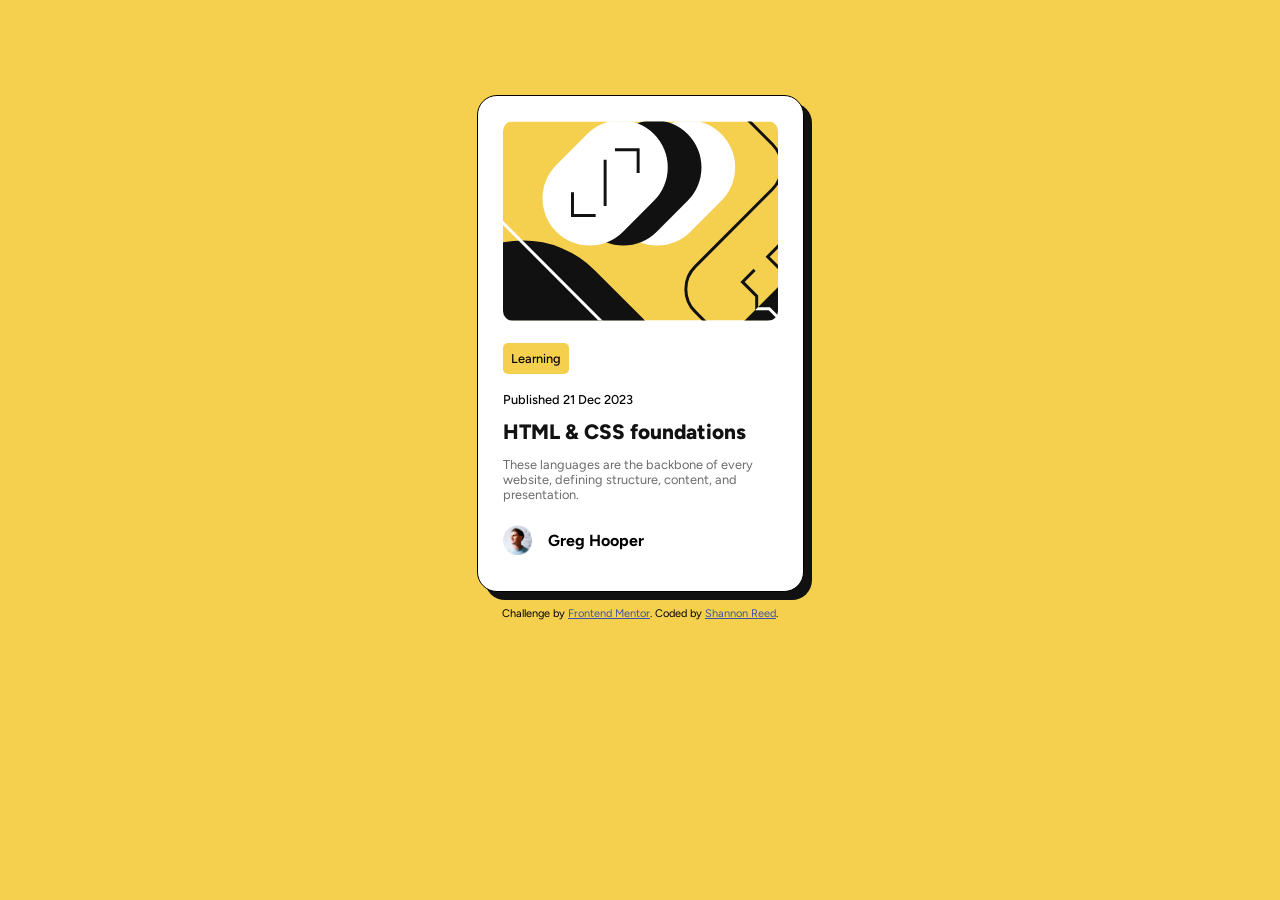
<file: blog-preview-card/index.html>
<!DOCTYPE html>
<html lang="en">
<head>
    <meta charset="UTF-8">
    <meta name="viewport" content="width=device-width, initial-scale=1.0">
    <link rel="preconnect" href="https://fonts.googleapis.com">
    <link rel="preconnect" href="https://fonts.gstatic.com" crossorigin>
    <link href="https://fonts.googleapis.com/css2?family=Figtree:ital,wght@0,300..900;1,300..900&display=swap" rel="stylesheet">
    <link rel="icon" type="image/png" sizes="32x32" href="./assets/images/favicon-32x32.png">
    
    <title>Frontend Mentor | Blog preview card</title>
    <link rel="stylesheet" href="styles.css">
</head>
<body>
    <main>
    <article id="container">
      <div class="content">
        <div class="top-img"></div>
        
        <p class="learning"><span>Learning</span></p>
        
        <p class="date">Published 21 Dec 2023</p>
        
        <a href="#" class="title">HTML & CSS foundations</a>

        <p class="description">These languages are the backbone of every website, defining structure, content, and presentation.</p>
        
        <div class="user-info">
          <img src="./images/image-avatar.webp" alt="greg-hooper">
          <p><strong>Greg Hooper</strong></p>
        </div>
        
      </div>
    </article>

  </main>
  
  <footer class="attribution">
    Challenge by <a href="https://www.frontendmentor.io?ref=challenge">Frontend Mentor</a>. 
    Coded by <a href="#">Shannon Reed</a>.
  </footer>
</body>
</html>
</file>
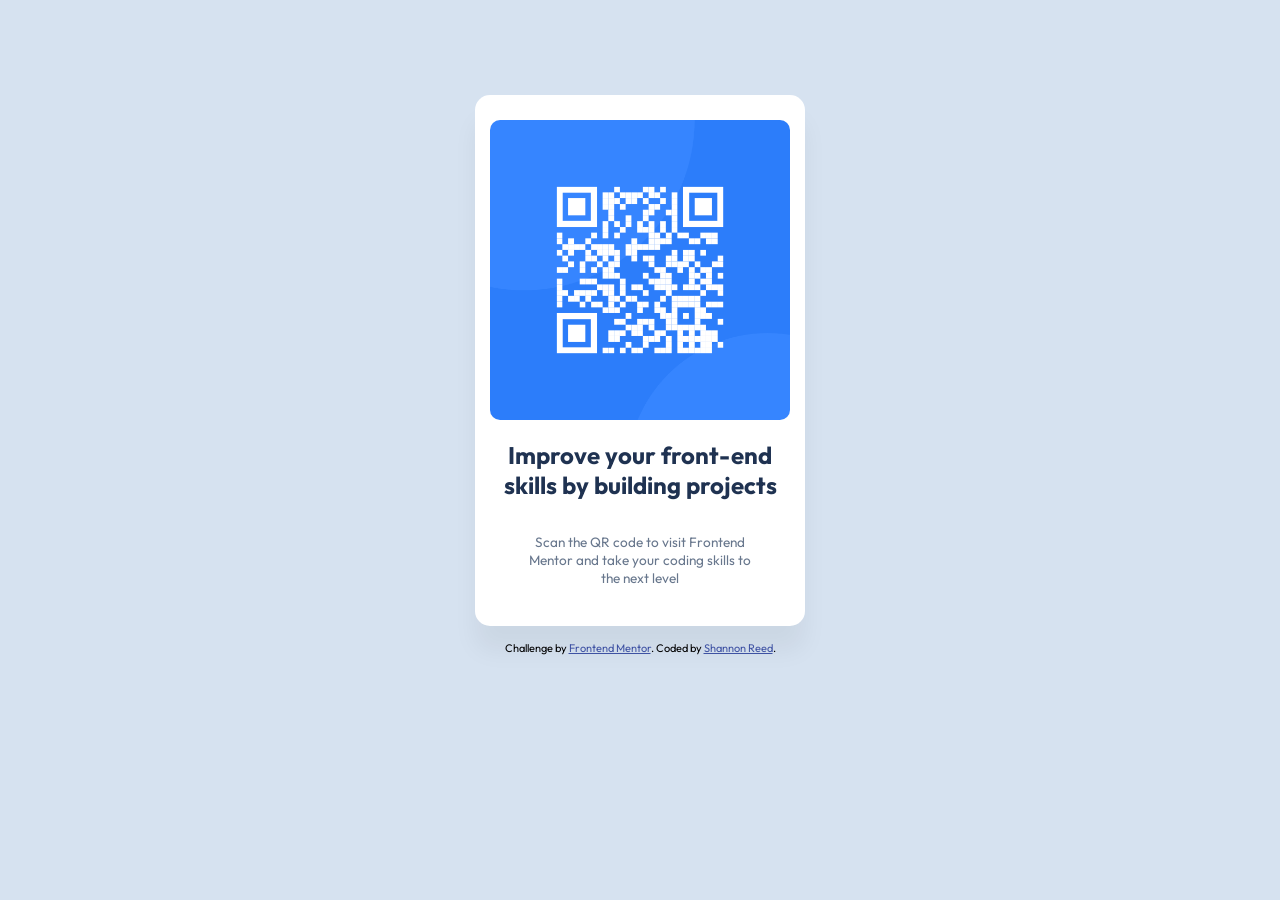
<file: qr-code/index.html>
<!doctype html>
<html lang="en">
  <head>
    <meta charset="UTF-8" />
    <meta name="viewport" content="width=device-width, initial-scale=1.0" />
    <link rel="preconnect" href="https://fonts.googleapis.com" />
    <link rel="preconnect" href="https://fonts.gstatic.com" crossorigin />
    <link
      href="https://fonts.googleapis.com/css2?family=Outfit:wght@100..900&display=swap"
      rel="stylesheet"
    />

    <title>Frontend Mentor | QR code component</title>
    <link rel="stylesheet" href="styles.css" />
  </head>
  <body>
    <main>
      <article>
        <div class="qr-code"></div>
        <div class="content">
          <h1>Improve your front-end skills by building projects</h1>
          <p>
            Scan the QR code to visit Frontend Mentor and take your coding
            skills to the next level
          </p>
        </div>
      </article>
    </main>

    <!-- Improve your front-end skills by building projects --->
    <footer class="attribution">
      Challenge by
      <a href="https://www.frontendmentor.io?ref=challenge">Frontend Mentor</a>.
      Coded by <a href="#">Shannon Reed</a>.
    </footer>
  </body>
</html>
</file>
<file: blog-preview-card/styles.css>
body{
    background-color: hsl(47, 88%, 63%);
    font-family: "Figtree", sans-serif;
}

main {
  margin-top: 80px;
  display: flex;
  justify-content: center;
}

#container{
    background-color: #FFFFFF;
    border: 1px solid black;
    width: 275px;
    border-radius: 20px;
    box-shadow: 8px 8px 0 0 #111111;
    padding: 25px;
    margin: 15px;
}

.content{
    display: flex;
    flex-direction: column;
}

.top-img{
    background-image: url(./images/illustration-article.svg);
    height: 200px;
    background-size: cover;
    border-radius: 10px;
}


.learning {
    margin-top: 30px;
    font-size: .8rem;
    font-weight: 500;
}

.learning span {
    background-color: hsl(47, 88%, 63%);
    border-radius: 5px;
    padding: 8px;
}

.date{
    font-size: .8rem;
    font-weight: 500;
}

.title {
    color: hsl(0, 0%, 7%);
    text-decoration: none;
    font-size: 1.3rem;
    font-weight: 800;
}

.title:hover {
    color: hsl(47, 88%, 63%);
}

.description {
    color: hsl(0, 0%, 42%);
    font-size: .8rem;
}



.user-info {
    display: flex;
    align-items: center;
    gap: 16px;
}

.user-info img {
    width: auto;
    height: 30px;
}


.attribution { font-size: 0.6875rem; text-align: center; }
.attribution a { color: hsl(228, 45%, 44%); }
</file>
<file: qr-code/styles.css>
body {
  background-color: hsl(212, 45%, 89%);
  font-family: "Outfit", sans-serif;
}

main {
  margin-top: 80px;
  display: flex;
  justify-content: center;
}

article {
  background-color: hsl(0, 0%, 100%);
  width: 300px;
  padding: 25px 15px;
  margin: 15px;
  box-shadow: 0 25px 25px rgba(0, 0, 0, 0.05);
}

article,
.qr-code {
  border-radius: 15px;
}

.qr-code {
  background-image: url(./images/image-qr-code.png);
  height: 300px;
  width: auto;
  background-size: cover;
  border-radius: 10px;
}

.content {
  margin: 0 auto;
  width: 100%;
  display: flex;
  flex-direction: column;
  justify-content: center;
  align-items: center;
}

h1 {
  font-size: 1.5rem;
  text-align: center;
  color: hsl(218, 44%, 22%);
}

p {
  color: hsl(216, 15%, 48%);
  font-size: 0.85rem;
  width: 80%;
  text-align: center;
}

.attribution {
  font-size: 0.6875rem;
  text-align: center;
}
.attribution a {
  color: hsl(228, 45%, 44%);
}
</file>
